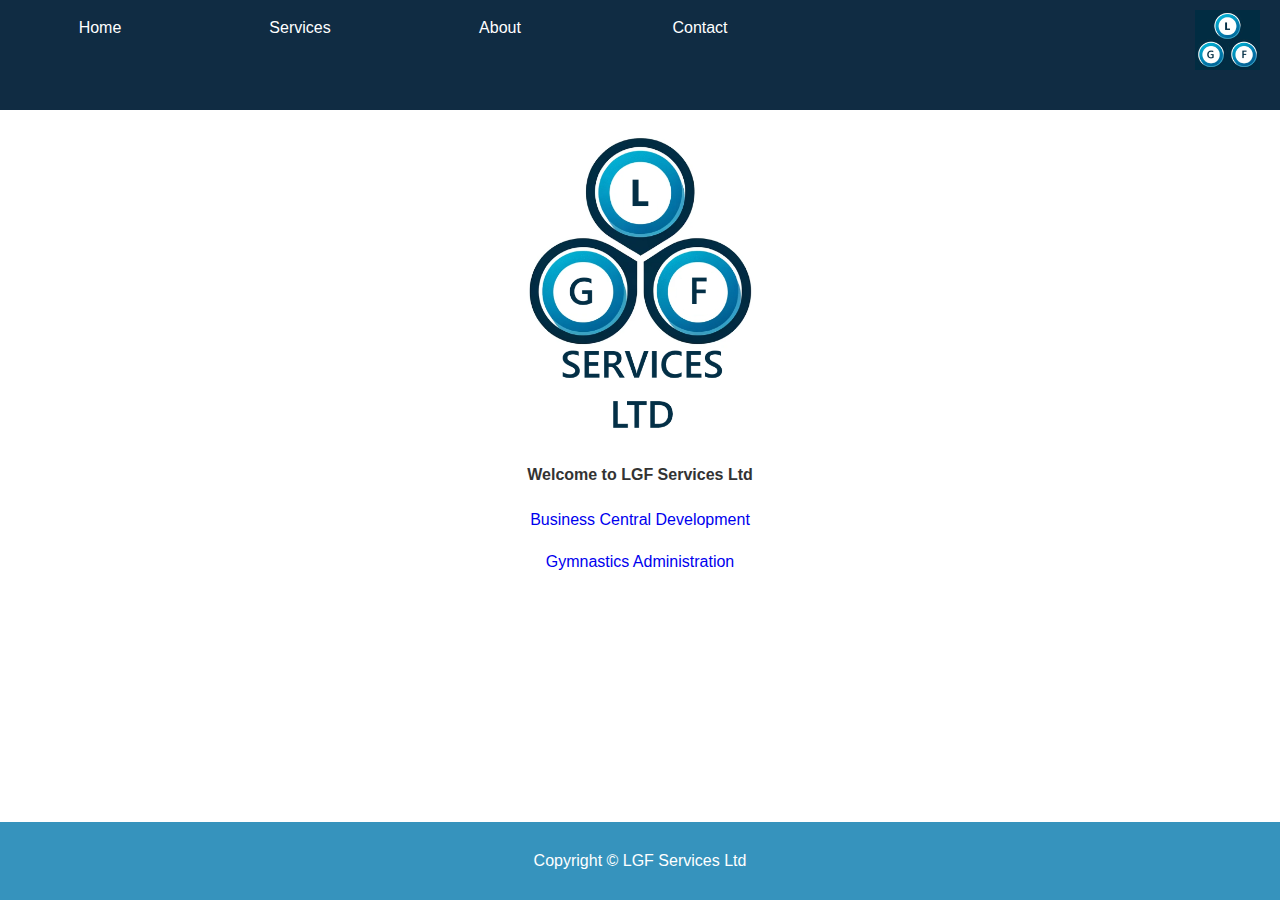
<file: index.html>
<!DOCTYPE html>
<html lang="en">
<head>
    <meta charset="UTF-8">
    <meta name="viewport" content="width=device-width, initial-scale=1.0">
    <title>LGF Services Ltd</title>
    <link rel="stylesheet" href="style.css?v5">
	<link rel="apple-touch-icon" sizes="180x180" href="/apple-touch-icon.png">
	<link rel="icon" type="image/png" sizes="32x32" href="/favicon-32x32.png">
	<link rel="icon" type="image/png" sizes="16x16" href="/favicon-16x16.png">
	<link rel="manifest" href="/site.webmanifest">
</head>
<body>
    <header>
        <div class="header-logo">
			<ul id="nav">
			  <li><a href="index.html">Home</a></li>
			  <li><a href="#">Services</a>
				<ul>
				  <li class="top10"><a href="bc.html">Business Central</a></li>
				  <li class="top10"><a href="admin.html">Gymnastic Administration</a></li>
				</ul>
				</li>
				<li><a href="about.html">About</a></li>
				<li><a href="contact.html">Contact</a></li>
			</ul>
            <img src="LGFServicesLogoBigBlueBGNoName114x106.png" alt="Header Logo">
        </div>
    </header>
	<content>
        <section class="company-info">
            <div class="company-logo">
                <img src="LGFServicesLogoWhiteBGSmall.png" alt="Company Logo">
            </div>
            <p class="heading">Welcome to LGF Services Ltd</p>
            <!-- Additional company information goes here -->
            <p><a href="bc.html">Business Central Development<a></p>
            <p><a href="admin.html">Gymnastics Administration<a></p>
        </section>
        <!-- Other sections of your webpage -->
        <!-- Clear floats -->
        <div class="clear"></div>
    </content>

    <footer>
        <p>Copyright &copy; LGF Services Ltd</p>
    </footer>
</body>
</html>
</file>
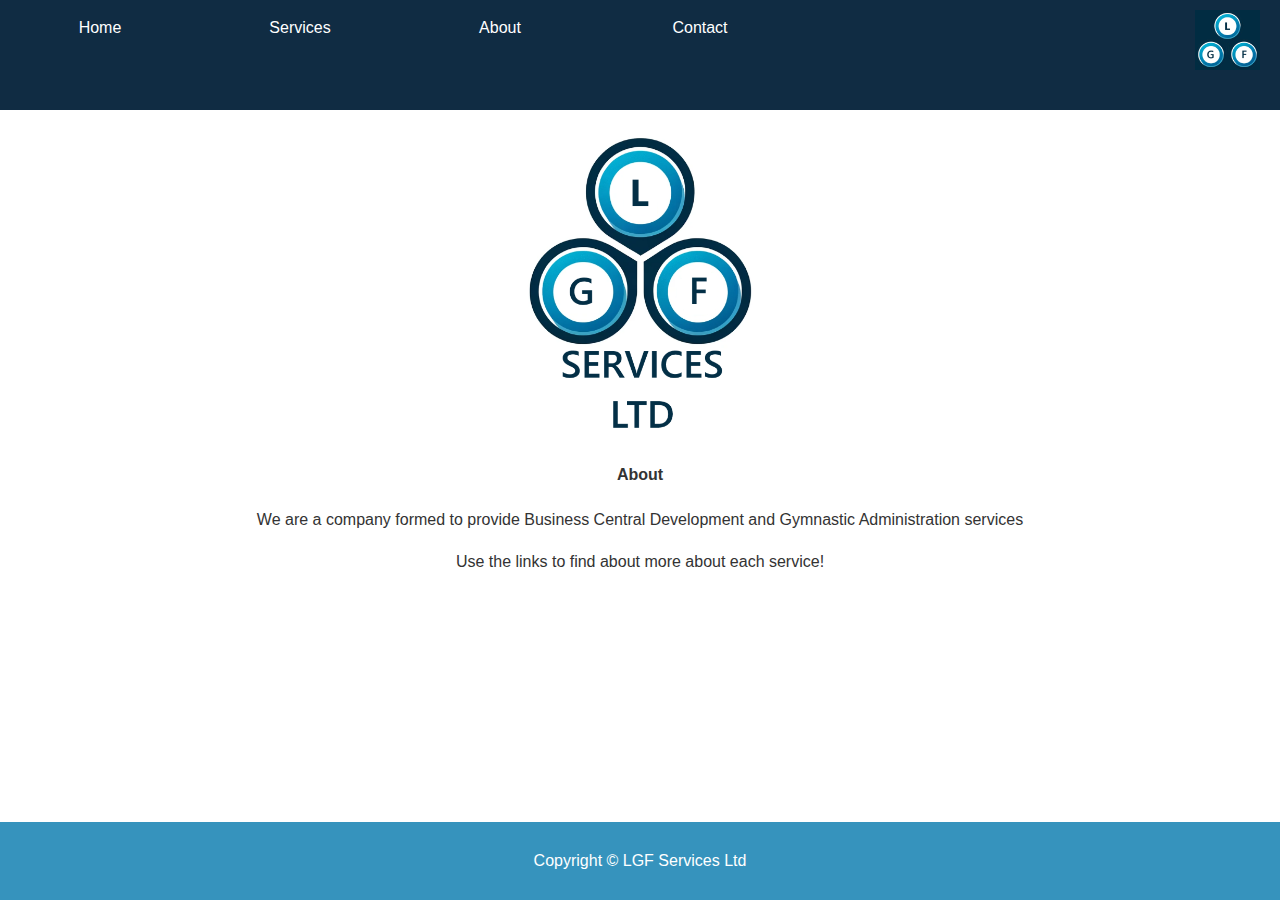
<file: about.html>
<!DOCTYPE html>
<html lang="en">
<head>
    <meta charset="UTF-8">
    <meta name="viewport" content="width=device-width, initial-scale=1.0">
    <title>LGF Services Ltd</title>
    <link rel="stylesheet" href="style.css?v5">
	<link rel="apple-touch-icon" sizes="180x180" href="apple-touch-icon.png">
	<link rel="icon" type="image/png" sizes="32x32" href="favicon-32x32.png">
	<link rel="icon" type="image/png" sizes="16x16" href="favicon-16x16.png">
	<link rel="manifest" href="site.webmanifest">

</head>
<body>
    <header>
        <div class="header-logo">
			<ul id="nav">
			  <li><a href="index.html">Home</a></li>
			  <li><a href="#">Services</a>
				<ul>
				  <li class="top10"><a href="bc.html">Business Central</a></li>
				  <li class="top10"><a href="admin.html">Gymnastic Administration</a></li>
				</ul>
				</li>
				<li><a href="about.html">About</a></li>
				<li><a href="contact.html">Contact</a></li>
			</ul>
            <img src="LGFServicesLogoBigBlueBGNoName114x106.png" alt="Header Logo" class="right-aligned-img">
        </div>
    </header>
    <content>
        <section class="company-info">
            <div class="company-logo">
                <img src="LGFServicesLogoWhiteBGSmall.png" alt="Company Logo">
            </div>
            <p class="heading">About</p>
            <!-- Additional company information goes here -->
            <p>We are a company formed to provide Business Central Development and Gymnastic Administration services</p>
            <p>Use the links to find about more about each service!</p>
            
        </section>

        <!-- Other sections of your webpage -->
    </content>
    <footer>
        <p>Copyright &copy; LGF Services Ltd</p>
    </footer>

</body>
</html>
</file>
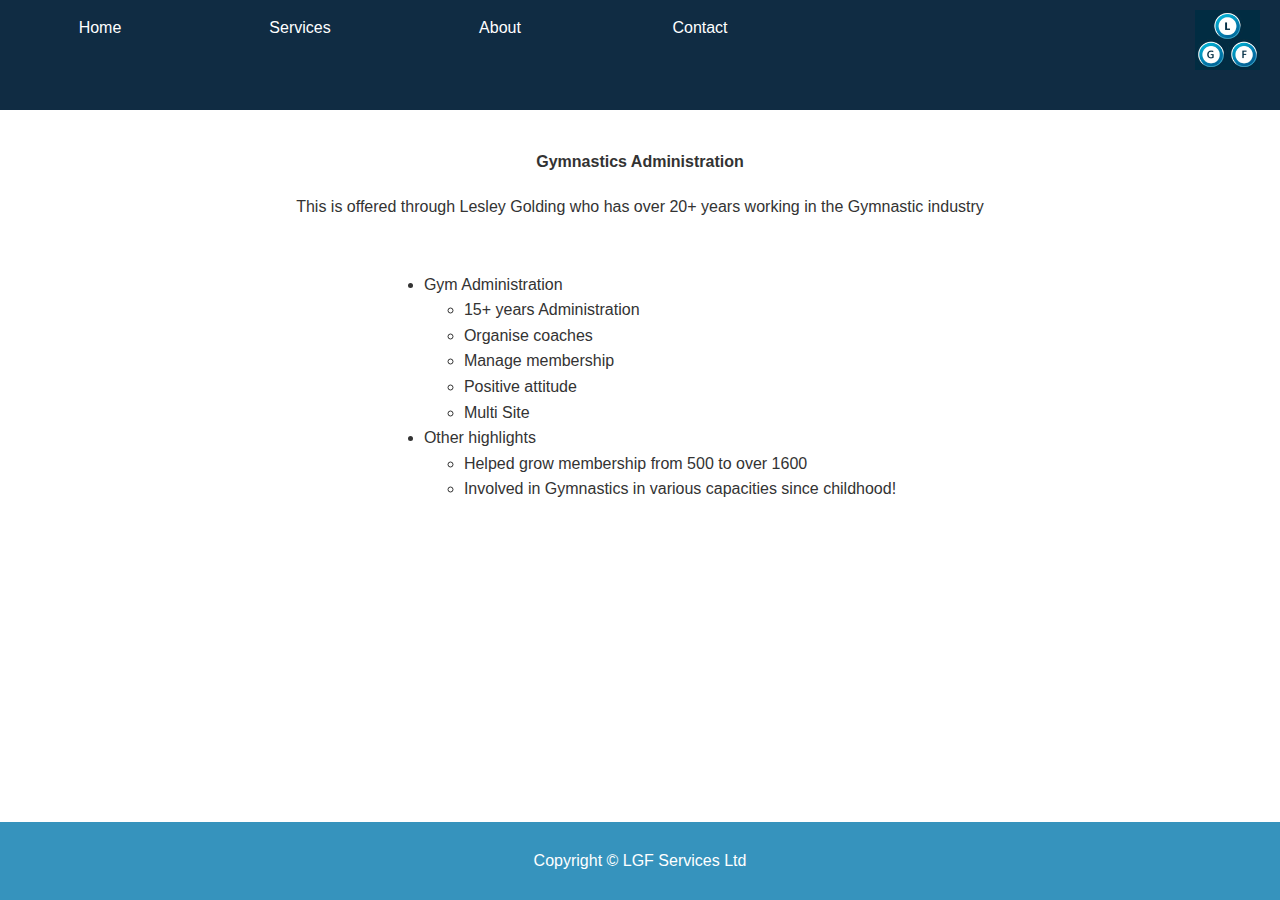
<file: admin.html>
<!DOCTYPE html>
<html lang="en">
<head>
    <meta charset="UTF-8">
    <meta name="viewport" content="width=device-width, initial-scale=1.0">
    <title>LGF Services Ltd</title>
    <link rel="stylesheet" href="style.css?v5">
	<link rel="apple-touch-icon" sizes="180x180" href="apple-touch-icon.png">
	<link rel="icon" type="image/png" sizes="32x32" href="favicon-32x32.png">
	<link rel="icon" type="image/png" sizes="16x16" href="favicon-16x16.png">
	<link rel="manifest" href="site.webmanifest">

</head>
<body>
    <header>
        <div class="header-logo">
			<ul id="nav">
			  <li><a href="index.html">Home</a></li>
			  <li><a href="#">Services</a>
				<ul>
				  <li class="top10"><a href="bc.html">Business Central</a></li>
				  <li class="top10"><a href="admin.html">Gymnastic Administration</a></li>
				</ul>
				</li>
				<li><a href="about.html">About</a></li>
				<li><a href="contact.html">Contact</a></li>
			</ul>
            <img src="LGFServicesLogoBigBlueBGNoName114x106.png" alt="Header Logo" class="right-aligned-img">
        </div>
    </header>
	<content>
		<section class="company-info">
			<p class="heading">Gymnastics Administration</p>
			<!-- Additional company information goes here -->
			<p>This is offered through Lesley Golding who has over 20+ years working in the Gymnastic industry</p>
		</section>

		<div style="text-align: center;">
			<div style="display: inline-block; text-align: left;">
				<ul>
					<li class="list">Gym Administration</li>
					<ul>
						<li class="list2">15+ years Administration</li>
						<li class="list2">Organise coaches</li>
						<li class="list2">Manage membership</li>
						<li class="list2">Positive attitude</li>
						<li class="list2">Multi Site</li>
					</ul>
					<li class="list">Other highlights</li>
					<ul>
						<li class="list2">Helped grow membership from 500 to over 1600</li>
						<li class="list2">Involved in Gymnastics in various capacities since childhood!</li>
					</ul>
				</ul>
			</div>
		</div>
		<!-- Other sections of your webpage -->
	</content>
	<footer>
		<p>Copyright &copy; LGF Services Ltd</p>
	</footer>
</body>
</html>
</file>
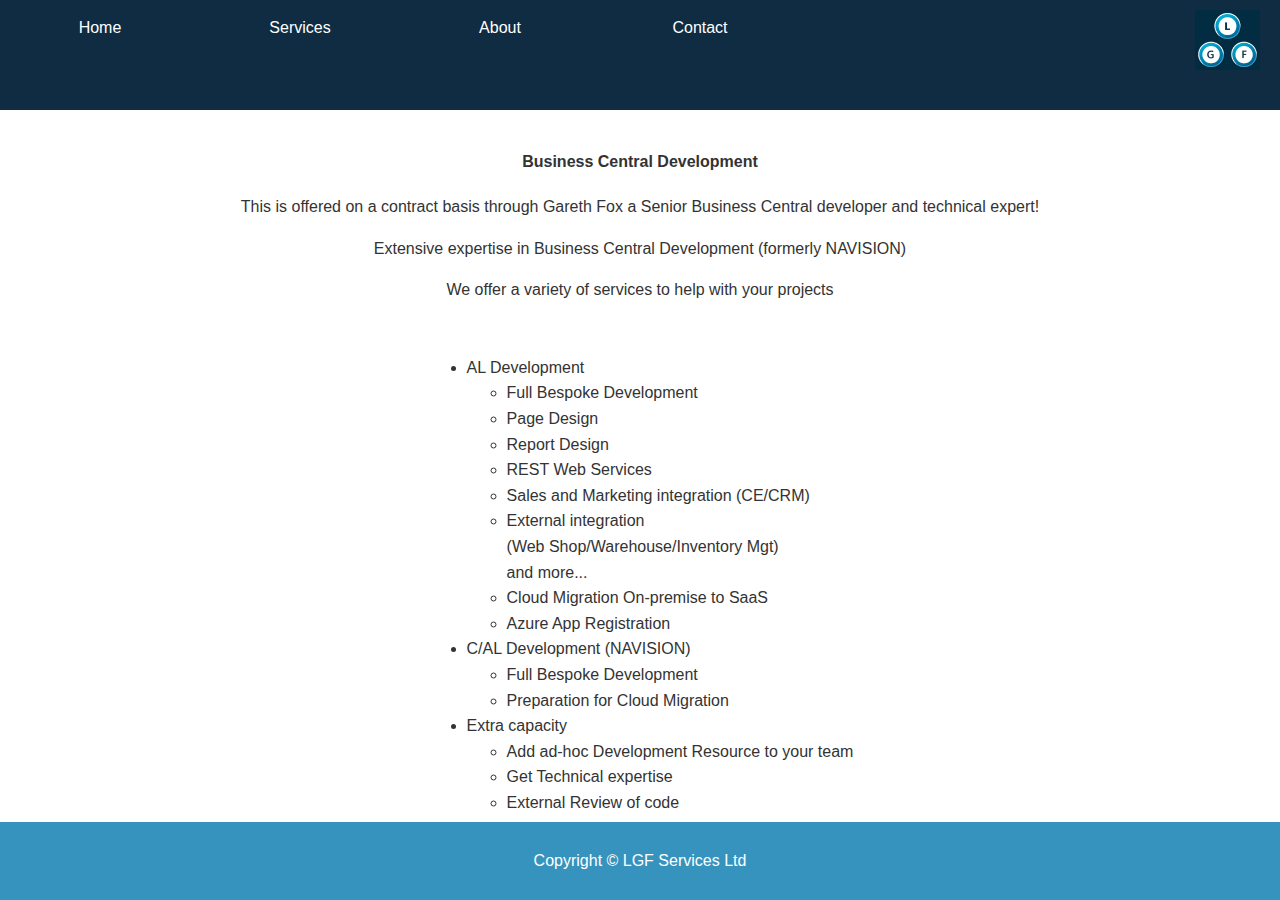
<file: bc.html>
<!DOCTYPE html>
<html lang="en">
<head>
    <meta charset="UTF-8">
    <meta name="viewport" content="width=device-width, initial-scale=1.0">
    <title>LGF Services Ltd</title>
    <link rel="stylesheet" href="style.css?v5">
	<link rel="apple-touch-icon" sizes="180x180" href="apple-touch-icon.png">
	<link rel="icon" type="image/png" sizes="32x32" href="favicon-32x32.png">
	<link rel="icon" type="image/png" sizes="16x16" href="favicon-16x16.png">
	<link rel="manifest" href="site.webmanifest">

</head>
<body>
    <header>
        <div class="header-logo">
			<ul id="nav">
			  <li><a href="index.html">Home</a></li>
			  <li><a href="#">Services</a>
				<ul>
				  <li class="top10"><a href="bc.html">Business Central</a></li>
				  <li class="top10"><a href="admin.html">Gymnastic Administration</a></li>
				</ul>
				</li>
				<li><a href="about.html">About</a></li>
				<li><a href="contact.html">Contact</a></li>
			</ul>
            <img src="LGFServicesLogoBigBlueBGNoName114x106.png" alt="Header Logo" class="right-aligned-img">
        </div>
    </header>
	<content>
		<section class="company-info">
			<p class="heading">Business Central Development</p>
			<!-- Additional company information goes here -->
			<p>This is offered on a contract basis through Gareth Fox a Senior Business Central developer and technical expert!</p>
			<p>Extensive expertise in Business Central Development (formerly NAVISION)</p>
			<p>We offer a variety of services to help with your projects</p>
		</section>
		<div style="text-align: center;">
			<div style="display: inline-block; text-align: left;">
				<ul>
					<li class="list">AL Development</li>
					<ul>
						<li class="list2">Full Bespoke Development</li>
						<li class="list2">Page Design</li>
						<li class="list2">Report Design</li>
						<li class="list2">REST Web Services</li>
						<li class="list2">Sales and Marketing integration (CE/CRM)</li>
						<li class="list2">External integration<br>(Web Shop/Warehouse/Inventory Mgt)<br>and more...</li>
						<li class="list2">Cloud Migration On-premise to SaaS</li>
						<li class="list2">Azure App Registration</li>
					</ul>
					<li class="list">C/AL Development (NAVISION)</li>
					<ul>
						<li class="list2">Full Bespoke Development</li>
						<li class="list2">Preparation for Cloud Migration</li>
					</ul>
					<li class="list">Extra capacity</li>
					<ul>
						<li class="list2">Add ad-hoc Development Resource to your team</li>
						<li class="list2">Get Technical expertise</li>
						<li class="list2">External Review of code</li>
					</ul>
					<li class="list">Other</li>
					<ul>
						<li class="list2">On-premise BC/NAV setup and administration</li>
						<li class="list2">In depth SQL knowledge</li>
						<li class="list2">PowerShell</li>
						<li class="list2">.Net Core</li>
						<li class="list2">C#.Net</li>
						<li class="list2">VB.Net</li>
						<li class="list2">Postman</li>
					</ul>
				</ul>
			</div>
			<p>NOTE: While Gareth's expertise primarily lies in Business Central and NAVISION development, his broad technical skills are also valuable for complex projects extending beyond the scope of BC!</p>
		</div>

    <!-- Other sections of your webpage -->
	</content>
    <footer>
        <p>Copyright &copy; LGF Services Ltd</p>
    </footer>

</body>
</html>
</file>
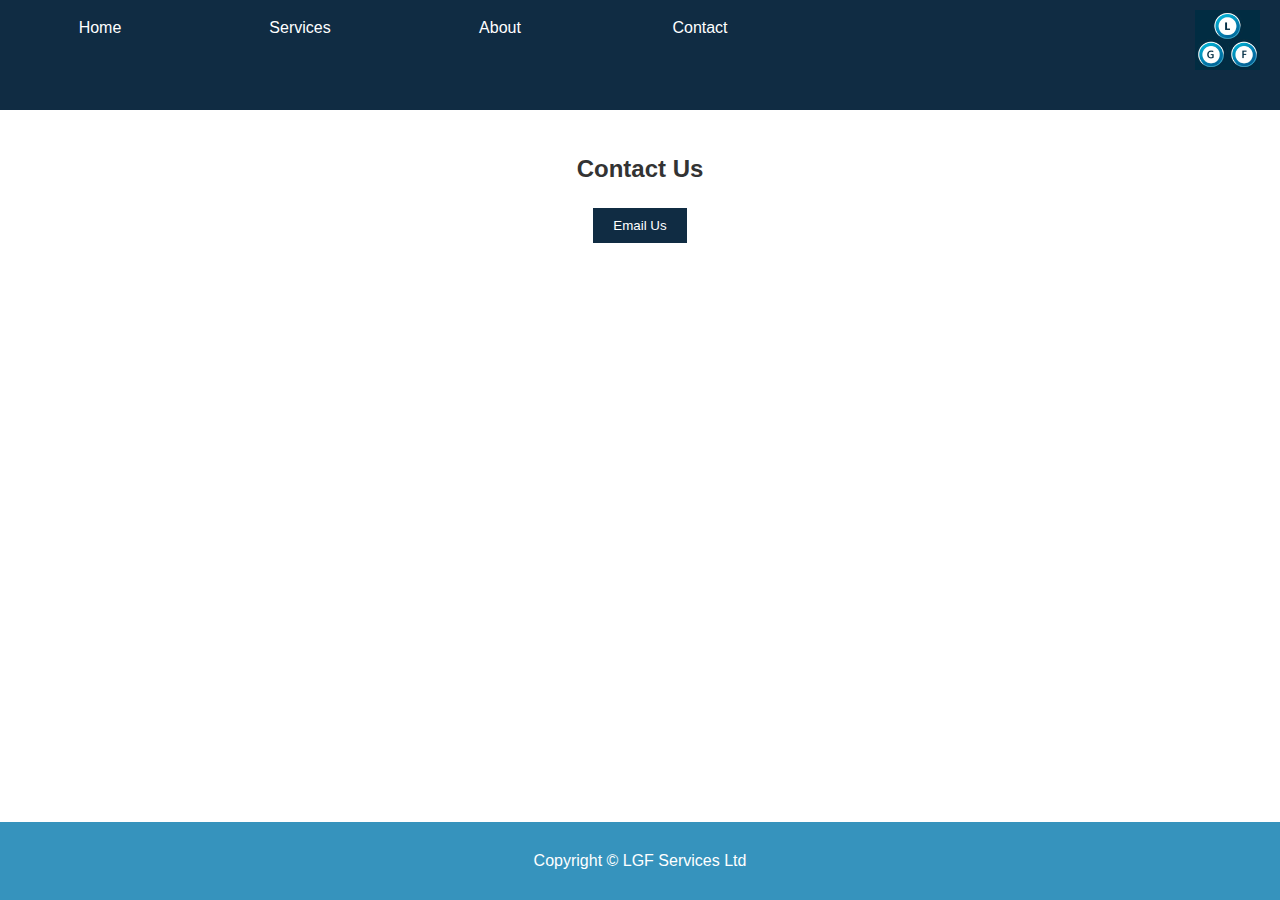
<file: contact.html>
<!DOCTYPE html>
<html lang="en">
<head>
    <meta charset="UTF-8">
    <meta name="viewport" content="width=device-width, initial-scale=1.0">
    <title>LGF Services Ltd</title>
	<script src="https://www.google.com/recaptcha/api.js"></script>
    <link rel="stylesheet" href="style.css?v5">
	<link rel="apple-touch-icon" sizes="180x180" href="apple-touch-icon.png">
	<link rel="icon" type="image/png" sizes="32x32" href="favicon-32x32.png">
	<link rel="icon" type="image/png" sizes="16x16" href="favicon-16x16.png">
	<link rel="manifest" href="site.webmanifest">
    <style>

        /* Style for the contact form */
        .contact-form {
            margin-top: 20px;
        }

        .form-field {
            margin-bottom: 10px;
        }

        .form-field label {
            display: block;
        }

        .form-field input,
        .form-field textarea {
            width: 90%;
            padding: 8px;
        }

        .submit-btn {
            padding: 10px 20px;
            background-color: #102c43;
            color: white;
            border: none;
            cursor: pointer;
        }

        .submit-btn:hover {
            background-color: #3693bd;
        }
    </style>

</head>
<body>
    <header>
        <div class="header-logo">
			<ul id="nav">
			  <li><a href="index.html">Home</a></li>
			  <li><a href="#">Services</a>
				<ul>
				  <li class="top10"><a href="bc.html">Business Central</a></li>
				  <li class="top10"><a href="admin.html">Gymnastic Administration</a></li>
				</ul>
				</li>
				<li><a href="about.html">About</a></li>
				<li><a href="contact.html">Contact</a></li>
			</ul>
            <img src="LGFServicesLogoBigBlueBGNoName114x106.png" alt="Header Logo" class="right-aligned-img">
        </div>
    </header>
    <content>
        <section class="company-info">
            <!-- Contact Form -->
            <div class="contact-form">
                <h2>Contact Us</h2>
                <form id="contactForm">
                    <!--
                    <div class="form-field">
                        <label for="name">Name:</label>
                        <input type="text" id="name" name="name" required>
                    </div>
                    <div class="form-field">
                        <label for="email">Email:</label>
                        <input type="email" id="email" name="email" required>
                    </div>
                    <div class="form-field">
                        <label for="message">Message:</label>
                        <textarea id="message" name="message" required></textarea>
                    </div>
                    -->
                    <button type="submit" class="submit-btn" class="g-recaptcha" data-sitekey="reCAPTCHA_site_key" data-callback='onSubmit' data-action='submit' >Email Us</button>
                </form>
            </div>
            
        </section>
    </content>

    <!-- Other sections of your webpage -->

    <footer>
        <p>Copyright &copy; LGF Services Ltd</p>
    </footer>


    <script>
	    //TODO Hide email address and use azure function
	    var enquiries="e";
		enquiries+= "n";
		enquiries+= "q";
		enquiries+= "u";
		enquiries+= "i"
		enquiries+= "r"
		enquiries+= "i"
		enquiries+= "e"
		enquiries+= "s";
		enquiries+= "@";
		enquiries+= "lgf";
		enquiries+= "services";
		enquiries+= ".co.uk";
        // JavaScript to handle the form submission
        document.getElementById('contactForm').addEventListener('submit', function(event) {
            event.preventDefault(); // Prevent the actual form submission

            // Gather the form data
            //var name = document.getElementById('name').value;
            //var email = document.getElementById('email').value;
            //var message = document.getElementById('message').value;

            // Construct the mailto link
            //var mailtoLink = 'mailto:' + enquiries + '?subject=Message from ' + encodeURIComponent(name) + '&body=' + encodeURIComponent(message) + '%0D%0A%0D%0AFrom: ' + encodeURIComponent(name) + '%0D%0AEmail: ' + encodeURIComponent(email);
			var mailtoLink = 'mailto:' + enquiries;

            // Open the mailto link in a new window/tab
            window.open(mailtoLink, '_blank');
			//TODO: Change to use an Azure function
			this.innerHTML='Thanks for getting in contact.<br>We will get back to you as soon as we can.';
        });
    </script>


<script>
   function onSubmit(token) {
     document.getElementById("contactForm").submit();
   }
 </script>	

</body>
</html>
</file>
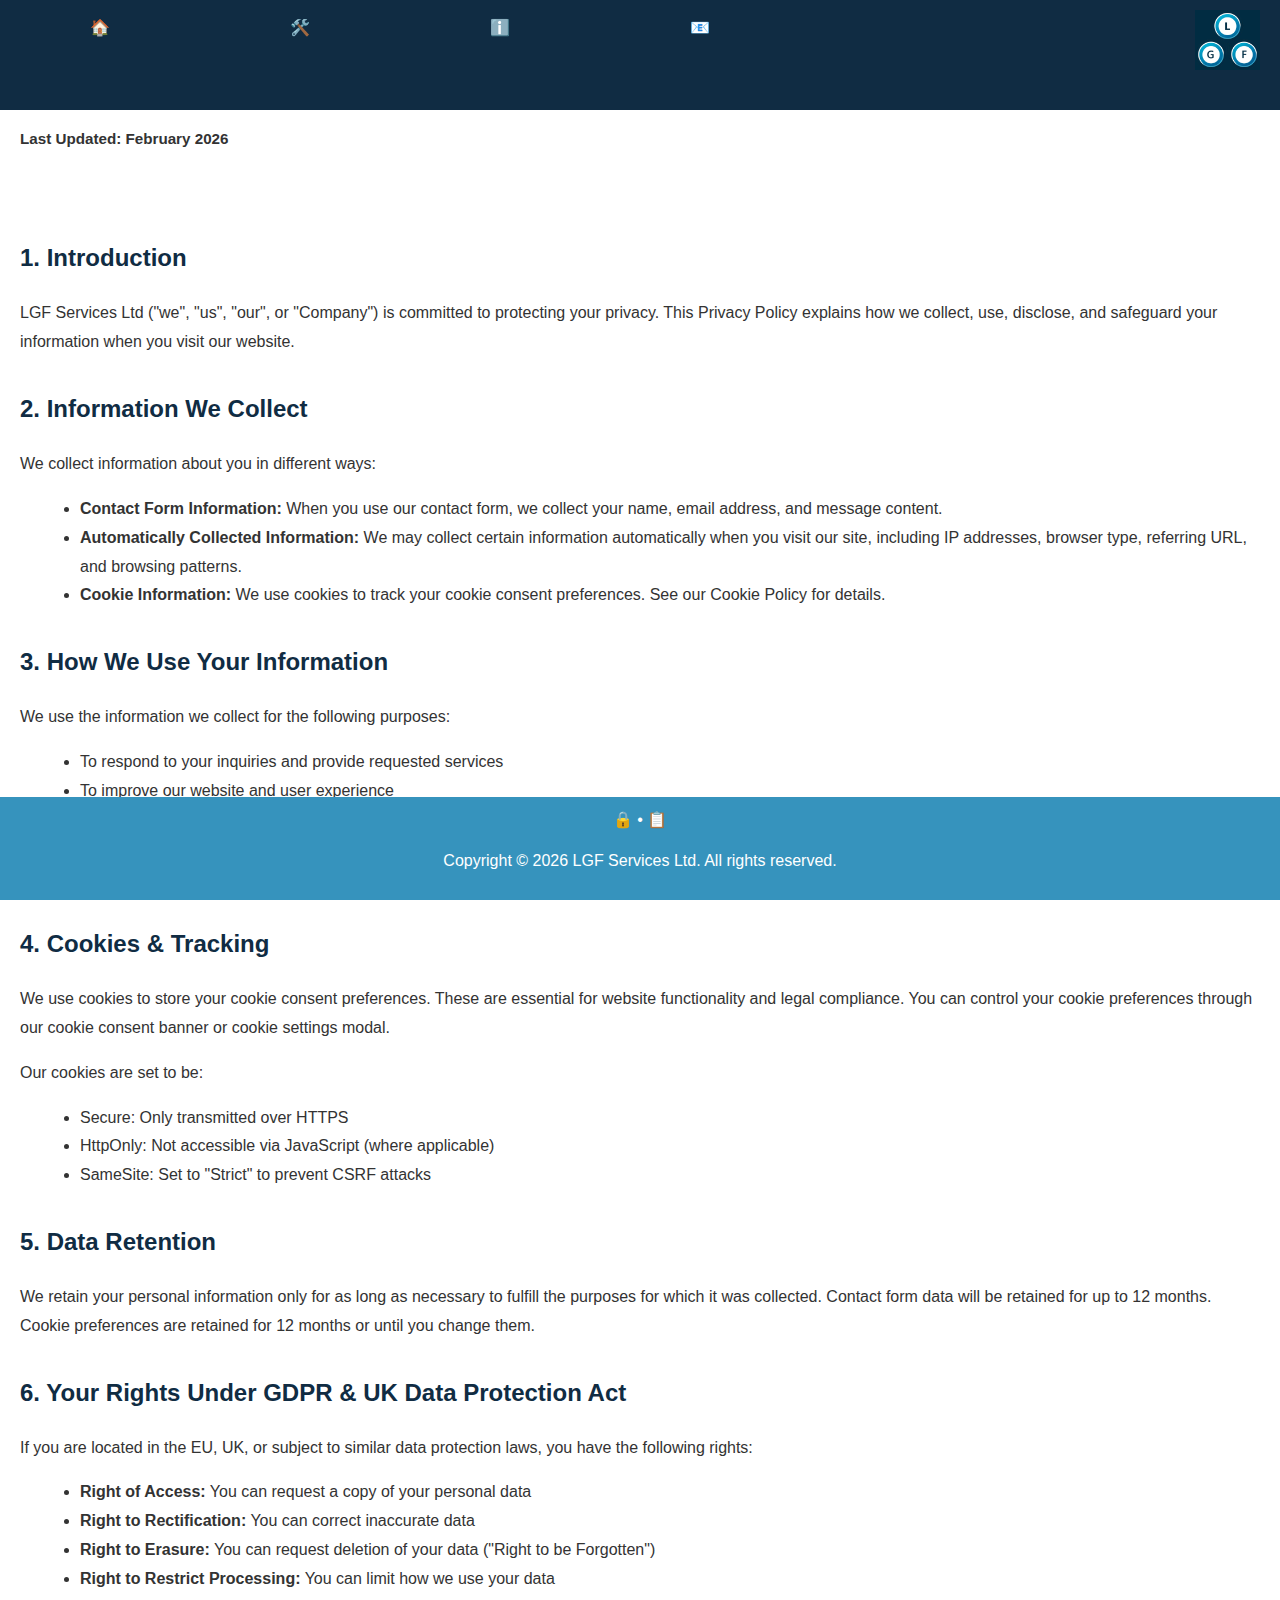
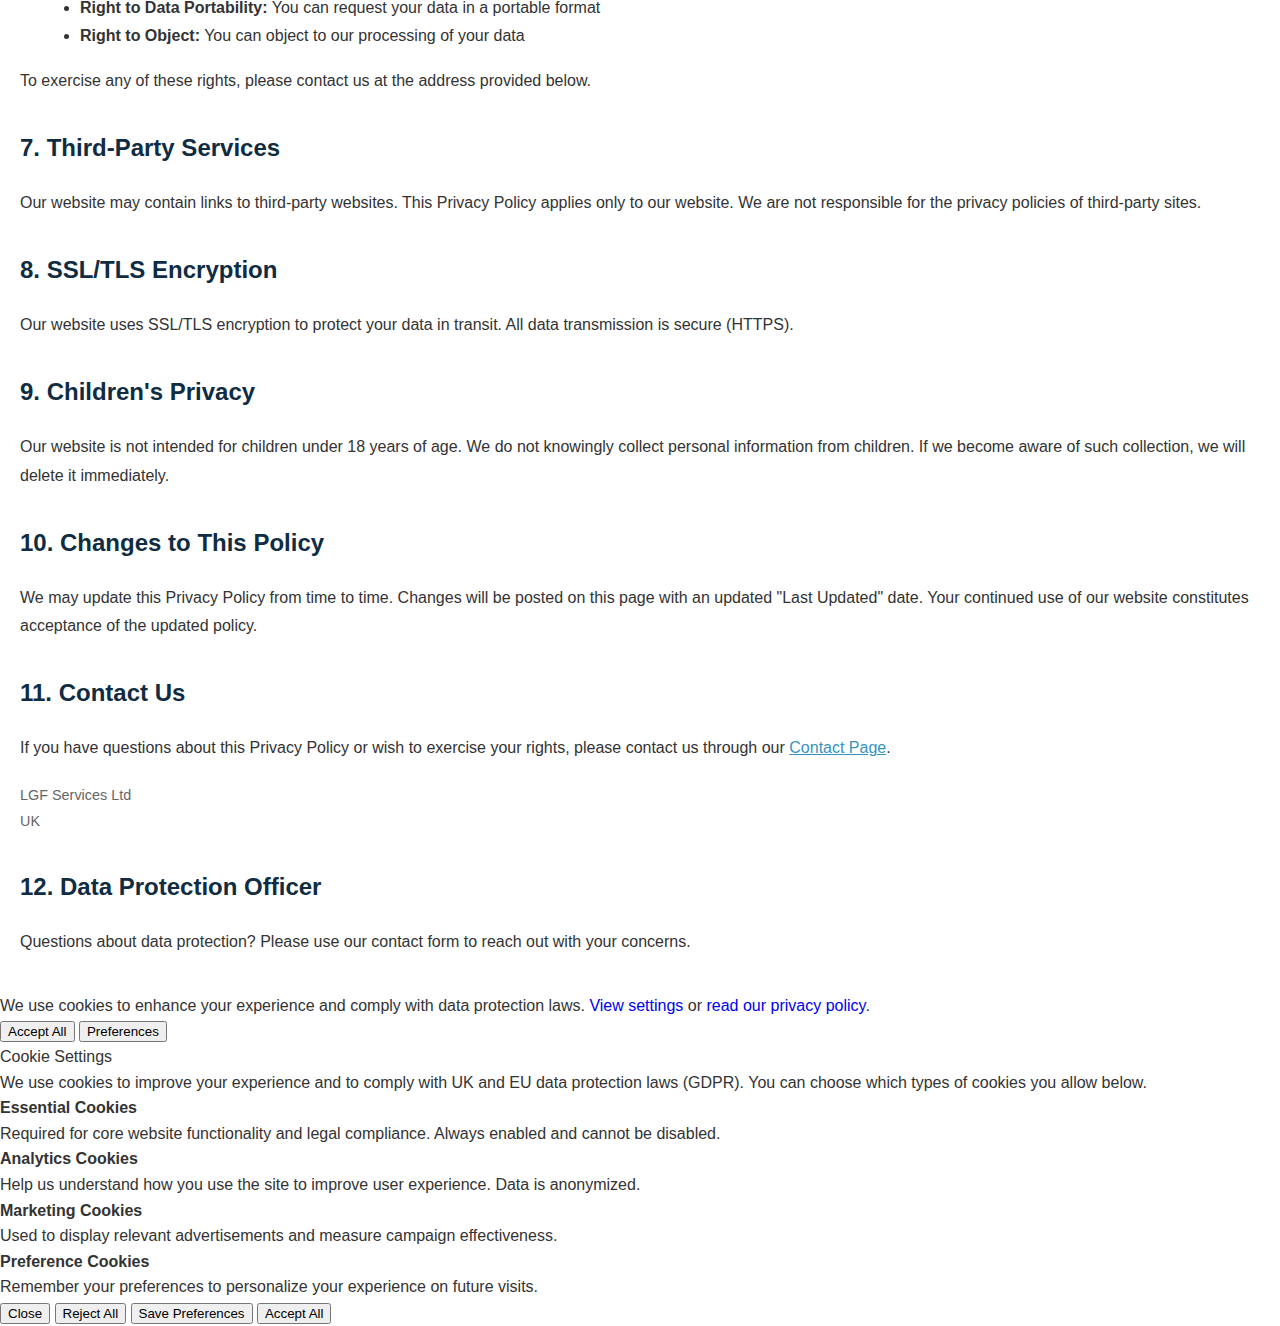
<file: privacy.html>
<!DOCTYPE html>
<html lang="en">
<head>
    <meta charset="UTF-8">
    <meta name="viewport" content="width=device-width, initial-scale=1.0">
    <title>Privacy Policy - LGF Services Ltd</title>
    <link rel="stylesheet" href="style.css">
    <link rel="apple-touch-icon" sizes="180x180" href="apple-touch-icon.png">
    <link rel="icon" type="image/png" sizes="32x32" href="favicon-32x32.png">
    <link rel="icon" type="image/png" sizes="16x16" href="favicon-16x16.png">
    <link rel="manifest" href="site.webmanifest.json">
</head>
<body>
    <header>
        <div class="header-logo">
            <ul id="nav">
                <li><a href="index.html" data-tooltip="Home"><span class="nav-icon">🏠</span></a></li>
                <li><a href="#" data-tooltip="Services"><span class="nav-icon">🛠️</span></a>
                    <ul>
                        <li class="top10"><a href="bc.html">Business Central</a></li>
                        <li class="top10"><a href="admin.html">Gymnastic Administration</a></li>
                    </ul>
                </li>
                <li><a href="about.html" data-tooltip="About"><span class="nav-icon">ℹ️</span></a></li>
                <li><a href="contact.html" data-tooltip="Contact"><span class="nav-icon">📧</span></a></li>
            </ul>
            <img src="LGFServicesLogoBigBlueBGNoName114x106.png" alt="Header Logo">
        </div>
    </header>

    <main>
        <section class="company-info">
            <h1 class="heading">Privacy Policy</h1>
            <p style="text-align: left; font-size: 0.95em;">
                <strong>Last Updated: February 2026</strong>
            </p>
        </section>

        <section class="company-info" style="text-align: left; line-height: 1.8;">
            <h2 style="color: #102c43; margin-top: 30px;">1. Introduction</h2>
            <p>LGF Services Ltd ("we", "us", "our", or "Company") is committed to protecting your privacy. This Privacy Policy explains how we collect, use, disclose, and safeguard your information when you visit our website.</p>

            <h2 style="color: #102c43; margin-top: 30px;">2. Information We Collect</h2>
            <p>We collect information about you in different ways:</p>
            <ul style="margin-left: 20px;">
                <li><strong>Contact Form Information:</strong> When you use our contact form, we collect your name, email address, and message content.</li>
                <li><strong>Automatically Collected Information:</strong> We may collect certain information automatically when you visit our site, including IP addresses, browser type, referring URL, and browsing patterns.</li>
                <li><strong>Cookie Information:</strong> We use cookies to track your cookie consent preferences. See our Cookie Policy for details.</li>
            </ul>

            <h2 style="color: #102c43; margin-top: 30px;">3. How We Use Your Information</h2>
            <p>We use the information we collect for the following purposes:</p>
            <ul style="margin-left: 20px;">
                <li>To respond to your inquiries and provide requested services</li>
                <li>To improve our website and user experience</li>
                <li>To comply with legal obligations</li>
                <li>To protect against fraudulent or malicious activity</li>
                <li>To analyze website traffic and usage patterns (if analytics are enabled)</li>
            </ul>

            <h2 style="color: #102c43; margin-top: 30px;">4. Cookies & Tracking</h2>
            <p>We use cookies to store your cookie consent preferences. These are essential for website functionality and legal compliance. You can control your cookie preferences through our cookie consent banner or cookie settings modal.</p>
            <p>Our cookies are set to be:</p>
            <ul style="margin-left: 20px;">
                <li>Secure: Only transmitted over HTTPS</li>
                <li>HttpOnly: Not accessible via JavaScript (where applicable)</li>
                <li>SameSite: Set to "Strict" to prevent CSRF attacks</li>
            </ul>

            <h2 style="color: #102c43; margin-top: 30px;">5. Data Retention</h2>
            <p>We retain your personal information only for as long as necessary to fulfill the purposes for which it was collected. Contact form data will be retained for up to 12 months. Cookie preferences are retained for 12 months or until you change them.</p>

            <h2 style="color: #102c43; margin-top: 30px;">6. Your Rights Under GDPR & UK Data Protection Act</h2>
            <p>If you are located in the EU, UK, or subject to similar data protection laws, you have the following rights:</p>
            <ul style="margin-left: 20px;">
                <li><strong>Right of Access:</strong> You can request a copy of your personal data</li>
                <li><strong>Right to Rectification:</strong> You can correct inaccurate data</li>
                <li><strong>Right to Erasure:</strong> You can request deletion of your data ("Right to be Forgotten")</li>
                <li><strong>Right to Restrict Processing:</strong> You can limit how we use your data</li>
                <li><strong>Right to Data Portability:</strong> You can request your data in a portable format</li>
                <li><strong>Right to Object:</strong> You can object to our processing of your data</li>
            </ul>
            <p>To exercise any of these rights, please contact us at the address provided below.</p>

            <h2 style="color: #102c43; margin-top: 30px;">7. Third-Party Services</h2>
            <p>Our website may contain links to third-party websites. This Privacy Policy applies only to our website. We are not responsible for the privacy policies of third-party sites.</p>

            <h2 style="color: #102c43; margin-top: 30px;">8. SSL/TLS Encryption</h2>
            <p>Our website uses SSL/TLS encryption to protect your data in transit. All data transmission is secure (HTTPS).</p>

            <h2 style="color: #102c43; margin-top: 30px;">9. Children's Privacy</h2>
            <p>Our website is not intended for children under 18 years of age. We do not knowingly collect personal information from children. If we become aware of such collection, we will delete it immediately.</p>

            <h2 style="color: #102c43; margin-top: 30px;">10. Changes to This Policy</h2>
            <p>We may update this Privacy Policy from time to time. Changes will be posted on this page with an updated "Last Updated" date. Your continued use of our website constitutes acceptance of the updated policy.</p>

            <h2 style="color: #102c43; margin-top: 30px;">11. Contact Us</h2>
            <p>If you have questions about this Privacy Policy or wish to exercise your rights, please contact us through our <a href="contact.html" style="color: #3693bd; text-decoration: underline;">Contact Page</a>.</p>
            <p style="margin-top: 20px; font-size: 0.9em; color: #666;">
                LGF Services Ltd<br>
                UK
            </p>

            <h2 style="color: #102c43; margin-top: 30px;">12. Data Protection Officer</h2>
            <p>Questions about data protection? Please use our contact form to reach out with your concerns.</p>
        </section>
    </main>

    <footer>
        <div class="footer-content">
            <div class="footer-links">
                <a href="privacy.html" data-tooltip="Privacy"><span class="nav-icon">🔒</span></a>
                <span>•</span>
                <a href="terms.html" data-tooltip="Terms"><span class="nav-icon">📋</span></a>
            </div>
            <div class="footer-bottom">
                <p>Copyright &copy; 2026 LGF Services Ltd. All rights reserved.</p>
            </div>
        </div>
    </footer>

    <!-- Cookie Consent Banner & Modal -->
    <div id="cookie-consent">
        <div class="cookie-content">
            <div class="cookie-message">
                We use cookies to enhance your experience and comply with data protection laws. <a href="#" onclick="CookieConsent.showSettings(); return false;">View settings</a> or <a href="privacy.html">read our privacy policy</a>.
            </div>
            <div class="cookie-buttons">
                <button class="cookie-btn cookie-btn-accept" id="cookie-accept-all">Accept All</button>
                <button class="cookie-btn cookie-btn-settings" id="cookie-settings">Preferences</button>
            </div>
        </div>
    </div>

    <div id="cookie-modal">
        <div class="modal-content">
            <div class="modal-header">Cookie Settings</div>
            <div class="modal-description">
                We use cookies to improve your experience and to comply with UK and EU data protection laws (GDPR). You can choose which types of cookies you allow below.
            </div>

            <div class="cookie-category">
                <div class="category-title">
                    <strong>Essential Cookies</strong>
                    <div class="toggle-switch active" style="cursor: not-allowed; opacity: 0.6;"></div>
                </div>
                <div class="category-description">
                    Required for core website functionality and legal compliance. Always enabled and cannot be disabled.
                </div>
            </div>

            <div class="cookie-category">
                <div class="category-title">
                    <strong>Analytics Cookies</strong>
                    <div class="toggle-switch" id="toggle-analytics"></div>
                </div>
                <div class="category-description">
                    Help us understand how you use the site to improve user experience. Data is anonymized.
                </div>
            </div>

            <div class="cookie-category">
                <div class="category-title">
                    <strong>Marketing Cookies</strong>
                    <div class="toggle-switch" id="toggle-marketing"></div>
                </div>
                <div class="category-description">
                    Used to display relevant advertisements and measure campaign effectiveness.
                </div>
            </div>

            <div class="cookie-category">
                <div class="category-title">
                    <strong>Preference Cookies</strong>
                    <div class="toggle-switch" id="toggle-preferences"></div>
                </div>
                <div class="category-description">
                    Remember your preferences to personalize your experience on future visits.
                </div>
            </div>

            <div class="modal-buttons">
                <button class="modal-btn modal-btn-reject" id="cookie-modal-close">Close</button>
                <button class="modal-btn modal-btn-reject" id="cookie-reject-all">Reject All</button>
                <button class="modal-btn modal-btn-save" id="cookie-save-preferences">Save Preferences</button>
                <button class="modal-btn modal-btn-accept-all" onclick="CookieConsent.acceptAll()">Accept All</button>
            </div>
        </div>
    </div>

    <script src="cookies.js"></script>
</body>
</html>
</file>
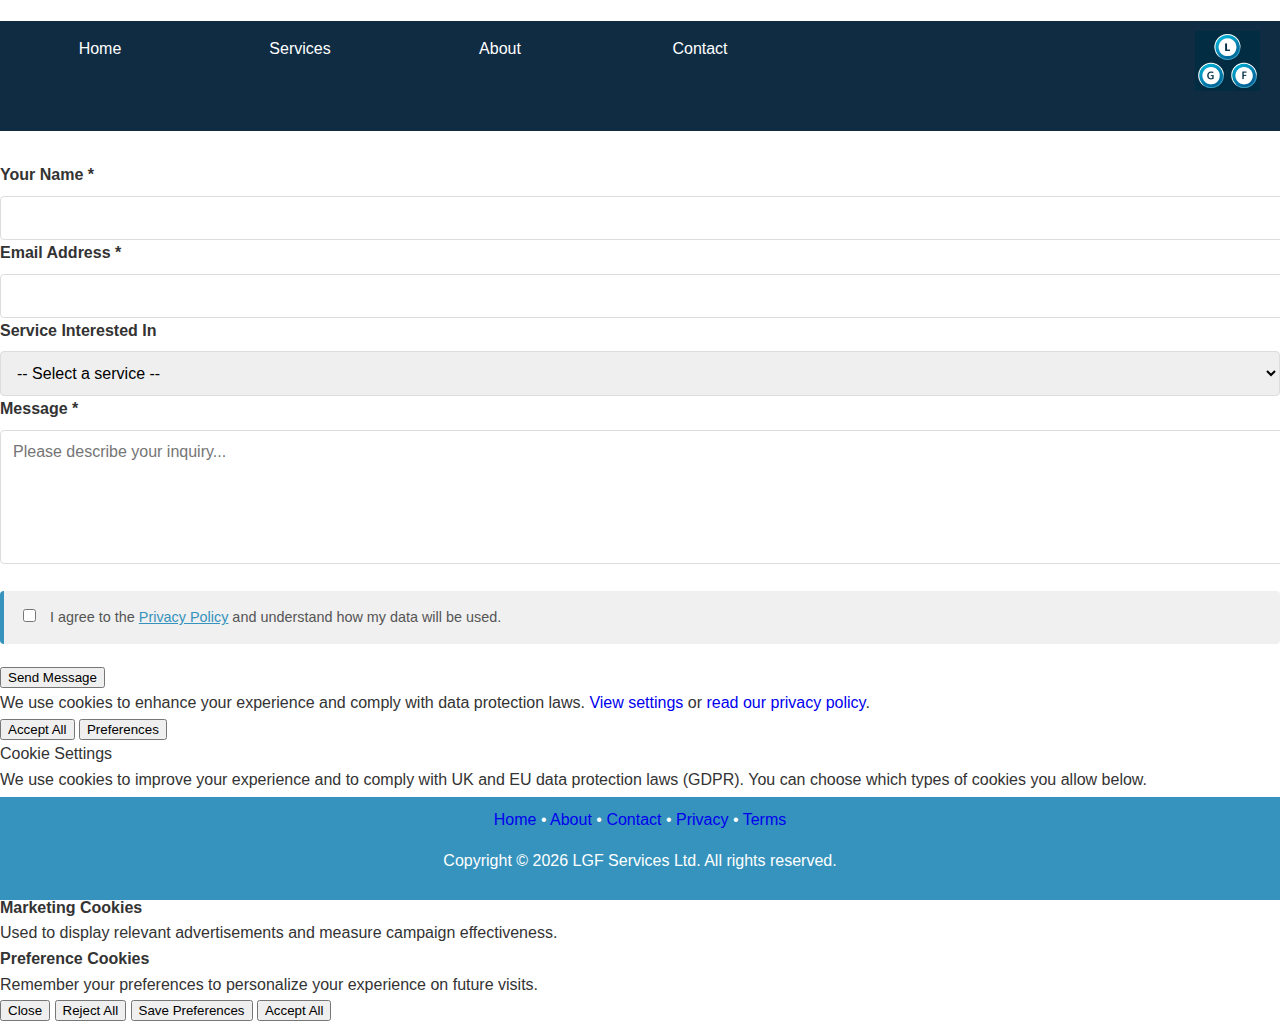
<file: terms.html>
<!DOCTYPE html>
<html lang="en">
<head>
    <meta charset="UTF-8">
    <meta name="viewport" content="width=device-width, initial-scale=1.0">
    <title>Contact Us - LGF Services Ltd</title>
    <meta name="description" content="Get in touch with LGF Services Ltd for Business Central development or Gymnastics administration inquiries.">
    <link rel="stylesheet" href="style.css">
    <link rel="apple-touch-icon" sizes="180x180" href="apple-touch-icon.png">
    <link rel="icon" type="image/png" sizes="32x32" href="favicon-32x32.png">
    <link rel="icon" type="image/png" sizes="16x16" href="favicon-16x16.png">
    <link rel="manifest" href="site.webmanifest.json">
    <style>
        .form-field label {
            margin-bottom: 8px;
            display: block;
            font-weight: 600;
            color: #333;
        }

        .form-field input,
        .form-field textarea {
            width: 100%;
            padding: 12px;
            border: 1px solid #ddd;
            border-radius: 4px;
            font-family: inherit;
            font-size: 1em;
            transition: border-color 0.3s ease;
        }

        .form-field input:focus,
        .form-field textarea:focus {
            outline: none;
            border-color: #3693bd;
            box-shadow: 0 0 0 3px rgba(54, 147, 189, 0.1);
        }

        .privacy-consent {
            margin: 20px 0;
            padding: 15px;
            background: #f0f0f0;
            border-left: 4px solid #3693bd;
            border-radius: 4px;
            font-size: 0.9em;
            color: #555;
        }

        .privacy-consent input[type="checkbox"] {
            margin-right: 10px;
        }

        .privacy-consent label {
            display: inline;
            font-weight: normal;
            margin-bottom: 0;
        }

        .privacy-consent a {
            color: #3693bd;
            text-decoration: underline;
        }
    </style>
</head>
<body>
    <header>
        <div class="header-logo">
            <ul id="nav">
                <li><a href="index.html">Home</a></li>
                <li><a href="#">Services</a>
                    <ul>
                        <li class="top10"><a href="bc.html">Business Central</a></li>
                        <li class="top10"><a href="admin.html">Gymnastic Administration</a></li>
                    </ul>
                </li>
                <li><a href="about.html">About</a></li>
                <li><a href="contact.html">Contact</a></li>
            </ul>
            <img src="LGFServicesLogoBigBlueBGNoName114x106.png" alt="Header Logo">
        </div>
    </header>

    <main>
        <section class="contact-form">
            <h1 class="heading">Contact Us</h1>
            <p style="margin-bottom: 30px; color: #666;">Have a question or interested in our services? We'd love to hear from you. Please fill out the form below and we'll get back to you as soon as possible.</p>
            
            <form id="contactForm" method="POST" action="javascript:void(0);">
                <div class="form-field">
                    <label for="name">Your Name *</label>
                    <input type="text" id="name" name="name" required>
                </div>

                <div class="form-field">
                    <label for="email">Email Address *</label>
                    <input type="email" id="email" name="email" required>
                </div>

                <div class="form-field">
                    <label for="service">Service Interested In</label>
                    <select id="service" name="service" style="width: 100%; padding: 12px; border: 1px solid #ddd; border-radius: 4px; font-family: inherit; font-size: 1em;">
                        <option value="">-- Select a service --</option>
                        <option value="business-central">Business Central Development</option>
                        <option value="gymnastics">Gymnastics Administration</option>
                        <option value="general">General Inquiry</option>
                    </select>
                </div>

                <div class="form-field">
                    <label for="message">Message *</label>
                    <textarea id="message" name="message" rows="6" required placeholder="Please describe your inquiry..."></textarea>
                </div>

                <div class="privacy-consent">
                    <input type="checkbox" id="privacy-agree" name="privacy-agree" required>
                    <label for="privacy-agree">I agree to the <a href="privacy.html" target="_blank">Privacy Policy</a> and understand how my data will be used.</label>
                </div>

                <button type="submit" class="submit-btn">Send Message</button>
            </form>

        </section>
    </main>

    <footer>
        <div class="footer-content">
            <div class="footer-links">
                <a href="index.html">Home</a>
                <span>•</span>
                <a href="about.html">About</a>
                <span>•</span>
                <a href="contact.html">Contact</a>
                <span>•</span>
                <a href="privacy.html">Privacy</a>
                <span>•</span>
                <a href="terms.html">Terms</a>
            </div>
            <div class="footer-bottom">
                <p>Copyright &copy; 2026 LGF Services Ltd. All rights reserved.</p>
            </div>
        </div>
    </footer>

    <!-- Cookie Consent Banner & Modal -->
    <div id="cookie-consent">
        <div class="cookie-content">
            <div class="cookie-message">
                We use cookies to enhance your experience and comply with data protection laws. <a href="#" onclick="CookieConsent.showSettings(); return false;">View settings</a> or <a href="privacy.html">read our privacy policy</a>.
            </div>
            <div class="cookie-buttons">
                <button class="cookie-btn cookie-btn-accept" id="cookie-accept-all">Accept All</button>
                <button class="cookie-btn cookie-btn-settings" id="cookie-settings">Preferences</button>
            </div>
        </div>
    </div>

    <div id="cookie-modal">
        <div class="modal-content">
            <div class="modal-header">Cookie Settings</div>
            <div class="modal-description">
                We use cookies to improve your experience and to comply with UK and EU data protection laws (GDPR). You can choose which types of cookies you allow below.
            </div>

            <div class="cookie-category">
                <div class="category-title">
                    <strong>Essential Cookies</strong>
                    <div class="toggle-switch active" style="cursor: not-allowed; opacity: 0.6;"></div>
                </div>
                <div class="category-description">
                    Required for core website functionality and legal compliance. Always enabled and cannot be disabled.
                </div>
            </div>

            <div class="cookie-category">
                <div class="category-title">
                    <strong>Analytics Cookies</strong>
                    <div class="toggle-switch" id="toggle-analytics"></div>
                </div>
                <div class="category-description">
                    Help us understand how you use the site to improve user experience. Data is anonymized.
                </div>
            </div>

            <div class="cookie-category">
                <div class="category-title">
                    <strong>Marketing Cookies</strong>
                    <div class="toggle-switch" id="toggle-marketing"></div>
                </div>
                <div class="category-description">
                    Used to display relevant advertisements and measure campaign effectiveness.
                </div>
            </div>

            <div class="cookie-category">
                <div class="category-title">
                    <strong>Preference Cookies</strong>
                    <div class="toggle-switch" id="toggle-preferences"></div>
                </div>
                <div class="category-description">
                    Remember your preferences to personalize your experience on future visits.
                </div>
            </div>

            <div class="modal-buttons">
                <button class="modal-btn modal-btn-reject" id="cookie-modal-close">Close</button>
                <button class="modal-btn modal-btn-reject" id="cookie-reject-all">Reject All</button>
                <button class="modal-btn modal-btn-save" id="cookie-save-preferences">Save Preferences</button>
                <button class="modal-btn modal-btn-accept-all" onclick="CookieConsent.acceptAll()">Accept All</button>
            </div>
        </div>
    </div>

    <script src="cookies.js"></script>
    <script>
        document.getElementById('contactForm').addEventListener('submit', function(e) {
            e.preventDefault();
            var enquiries="e";
            enquiries+= "n";
            enquiries+= "q";
            enquiries+= "u";
            enquiries+= "i"
            enquiries+= "r"
            enquiries+= "i"
            enquiries+= "e"
            enquiries+= "s";
            enquiries+= "@";
            enquiries+= "lgf";
            enquiries+= "services";
            enquiries+= ".co.uk";
            
            // Get form values
            const name = document.getElementById('name').value;
            const email = document.getElementById('email').value;
            const service = document.getElementById('service').value;
            const message = document.getElementById('message').value;
            
            // Basic validation
            if (!name || !email || !message) {
                alert('Please fill in all required fields.');
                return;
            }
            
            if (!document.getElementById('privacy-agree').checked) {
                alert('Please agree to the Privacy Policy to proceed.');
                return;
            }

            var mailtoLink = 'mailto:' + enquiries + '?subject=Message from ' + encodeURIComponent(name) + ' about ' + encodeURIComponent(service) + '&body=' + encodeURIComponent(message) + '%0D%0A%0D%0AFrom: ' + encodeURIComponent(name) + '%0D%0AEmail: ' + encodeURIComponent(email);

            // Open the mailto link in a new window/tab
            window.open(mailtoLink, '_blank');
			//TODO: Change to use an Azure function
			//this.innerHTML='Thanks for getting in contact.<br>We will get back to you as soon as we can.';
            
            // Show success message (in production, this would send to a server)
            alert('Thank you for your message! We will get back to you soon.');
            
            // Reset form
            this.reset();
        });
    </script>
</body>
</html>
<script>
   function onSubmit(token) {
     document.getElementById("contactForm").submit();
   }
 </script>	

</body>
</html>
</file>
<file: style.css>
body {
    font-family: Arial, sans-serif;
    line-height: 1.6;
    margin: 0;
    padding: 0;
    color: #333;
}

content {
  position: absolute; 
  top: 110px; /* 20px more than header height */
  bottom: 80px;
  overflow:auto;
  width: 100%;
}

.heading {
  font-weight: bold;
  line-height: 2;
}

header {
    background: #102c43;
    padding: 10px 0;
    text-align: left;
	height: 90px; /* Adjust as per your logo's size */
	position: absolute; 
  width: 100%;
  overflow:hidden;
}

.header-logo img {
    height: 60px; /* Adjust as per your logo's size */
	margin: 0 10px; /* Adds some space around the image */
	vertical-align: top; /* Align top with the navigation menu */
	position: absolute; 
	top: 10px; 
	right: 10px; 	
}

.company-info {
    text-align: center;
    padding: 20px;
}

.company-logo img {
    width: 250px; /* Adjust as per your logo's size */
}

footer {
    background: #3693bd;
    color: #fff;
    text-align: center;
    padding: 1px 0;
    padding: 10px 0;
    position: absolute;
    bottom: 0;
    width: 100%;
    overflow:hidden;
    /* height: 30px; */
}
/* navigation */

.top10 {
		z-index: 10
}

/* Clear floats */
.clear {
	clear: both;
}

/********************************************/
#nav {
  list-style: none inside;
  margin: 0;
  padding: 0;
  text-align: center;
}

#nav li {
  display: block;
  position: relative;
  float: left;
  background: #102c43;
  /* menu background color */
}

#nav li a {
  display: block;
  padding: 0;
  text-decoration: none;
  width: 200px;
  /* this is the width of the menu items */
  line-height: 35px;
  /* this is the hieght of the menu items */
  color: #ffffff;
  /* list item font color */
}

#nav li li a {
  font-size: 80%;
}

/* smaller font size for sub menu items */

#nav li:hover {
  background: #3693bd;
}


/* highlights current hovered list item and the parent list items when hovering over sub menues */

#nav ul {
  position: absolute;
  padding: 0;
  left: 0;
  display: none;
  /* hides sublists */
}

#nav li:hover ul ul {
  display: none;
}


/* hides sub-sublists */

#nav li:hover ul {
  display: block;
}


/* shows sublist on hover */

#nav li li:hover ul {
  display: block;
  /* shows sub-sublist on hover */
  margin-left: 200px;
  /* this should be the same width as the parent list item */
  margin-top: -35px;
  /* aligns top of sub menu with top of list item */
}


a {
	text-decoration: none;
}

list
{
	  text-align: left;
}

/* Style for the image to align it to the right */
.right-aligned-img {
	/*  float: right; Aligns the image to the right */
	margin: 0 10px; /* Adds some space around the image */
	vertical-align: top; /* Align top with the navigation menu */
	position: fixed; 
	top: 10px; 
	right: 10px; 	
}
</file>
